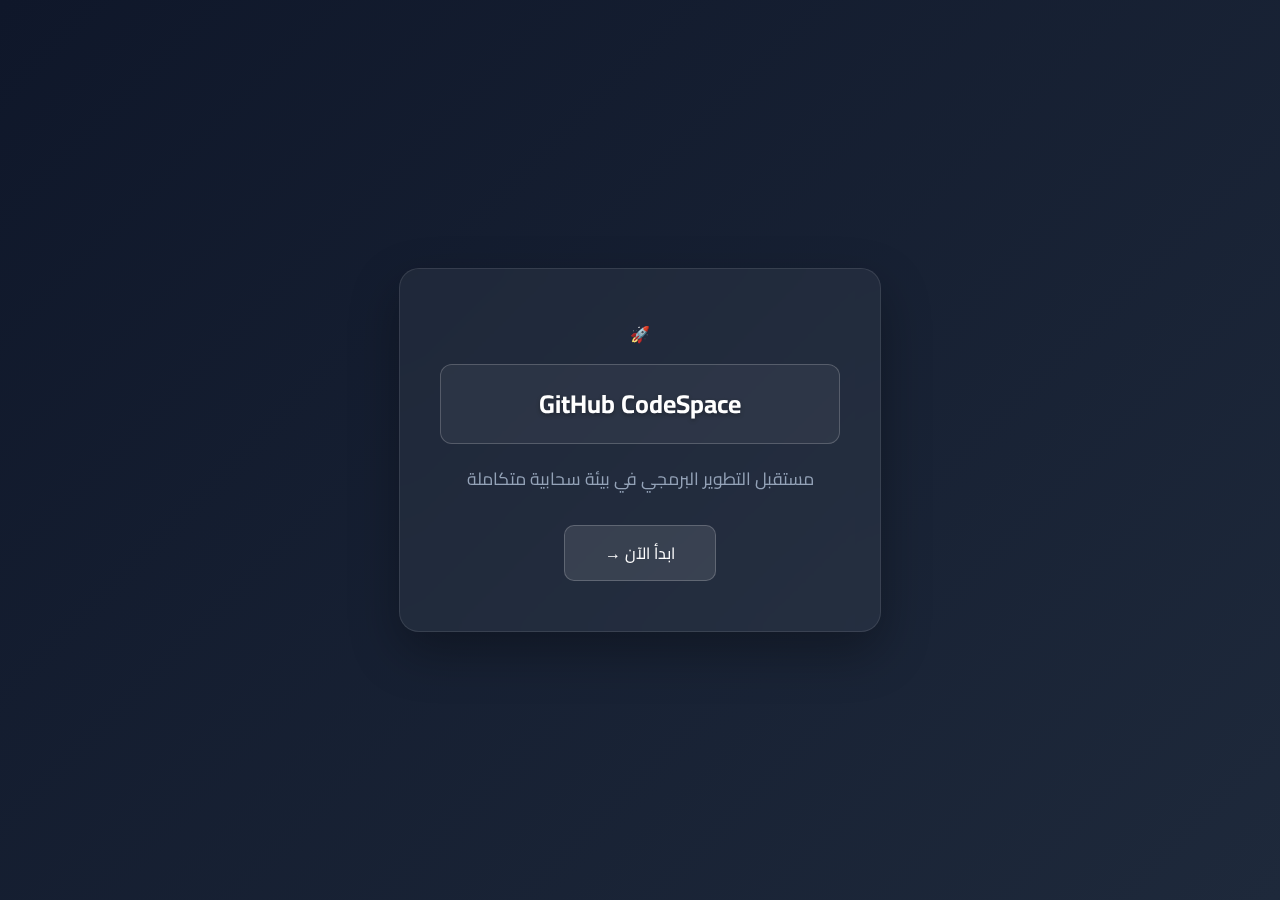
<file: .github/workflows/index.html>
<!DOCTYPE html>
<html lang="ar" dir="rtl">
<head>
    <meta charset="UTF-8">
    <meta name="viewport" content="width=device-width, initial-scale=1.0">
    <title>GitHub CodeSpace</title>
    <link href="https://fonts.googleapis.com/css2?family=Cairo:wght@400;700&display=swap" rel="stylesheet">
    <link rel="stylesheet" href="style.css">
</head>
<body>
    <div class="container animate-in">
        <div class="logo-icon">🚀</div>
        <h1>GitHub CodeSpace</h1>
        <p>مستقبل التطوير البرمجي في بيئة سحابية متكاملة</p>
        <button class="btn-primary" onclick="location.href='names.html'">
            ابدأ الآن <span>→</span>
        </button>
    </div>
</body>
</html>
</file>
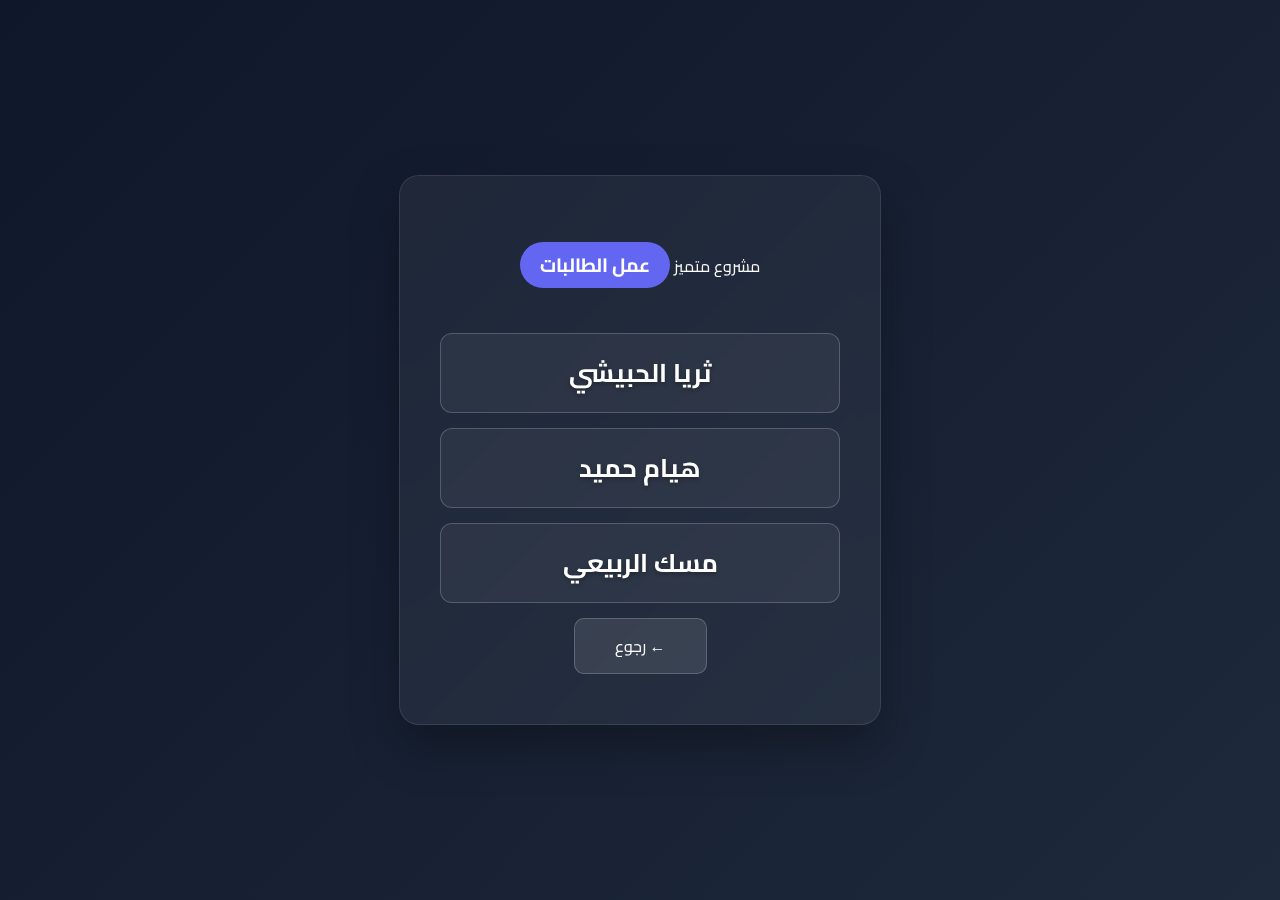
<file: .github/workflows/names.html>
<!DOCTYPE html>
<html lang="ar" dir="rtl">
<head>
    <meta charset="UTF-8">
    <meta name="viewport" content="width=device-width, initial-scale=1.0">
    <title>فريق العمل</title>
    <link href="https://fonts.googleapis.com/css2?family=Cairo:wght@400;700&family=Montserrat:wght@600&display=swap" rel="stylesheet">
    <link rel="stylesheet" href="style.css">
</head>
<body>
    <div class="container animate-in">
        <header>
            <span class="badge">مشروع متميز</span>
            <h2>عمل الطالبات</h2>
        </header>
        
        <div class="names-list">
            <h1 class="name-card">ثريا الحبيشي</h1>
            <h1 class="name-card">هيام حميد</h1>
            <h1 class="name-card">مسك الربيعي</h1>
        </div>

        <button class="btn-secondary" onclick="location.href='index.html'">
            <span>←</span> رجوع
        </button>
    </div>
</body>
</html>
</file>
<file: .github/workflows/style.css>
/* استدعاء الخطوط لضمان عملها */
@import url('https://fonts.googleapis.com/css2?family=Cairo:wght@400;700&display=swap');

body {
    margin: 0;
    font-family: 'Cairo', sans-serif;
    /* خلفية متدرجة عميقة وراقية */
    background: linear-gradient(135deg, #0f172a 0%, #1e293b 100%);
    color: #fff;
    display: flex;
    justify-content: center;
    align-items: center;
    min-height: 100vh;
}

.container {
    text-align: center;
    /* تأثير الزجاج (Glassmorphism) */
    background: rgba(255, 255, 255, 0.05);
    backdrop-filter: blur(10px);
    -webkit-backdrop-filter: blur(10px);
    padding: 50px 40px;
    border-radius: 20px;
    border: 1px solid rgba(255, 255, 255, 0.1);
    box-shadow: 0 20px 50px rgba(0, 0, 0, 0.3);
    width: 100%;
    max-width: 400px;
}

/* التنسيق الخاص بكلمة "عمل الطالبات" أو الشارة */
h2 {
    font-size: 1.2rem;
    background: #6366f1;
    display: inline-block;
    padding: 5px 20px;
    border-radius: 50px;
    margin-bottom: 30px;
}

/* تنسيق الأسماء داخل البطاقات (مثل صورتك) */
h1 {
    margin: 15px 0;
    font-size: 1.6rem;
    padding: 15px;
    /* إطار خفيف جداً حول الاسم */
    border: 1px solid rgba(255, 255, 255, 0.2); 
    border-radius: 12px;
    background: rgba(255, 255, 255, 0.05);
    
    /* حل مشكلة الاختفاء: نستخدم لوناً ثابتاً وواضحاً */
    color: #ffffff; 
    
    /* إضافة ظل خفيف للنص ليعطيه عمق */
    text-shadow: 0 2px 4px rgba(0,0,0,0.3);
    
    transition: 0.3s all ease;
    cursor: default;
}

h1:hover {
    background: rgba(255, 255, 255, 0.15);
    transform: translateY(-5px);
    border-color: #6366f1; /* يتغير لون الإطار عند التأشير */
    box-shadow: 0 10px 20px rgba(0,0,0,0.2);
}

h1:hover {
    background: rgba(255, 255, 255, 0.1);
    transform: translateY(-3px);
    border-color: #6366f1;
}

/* تنسيق النصوص العادية */
p {
    font-size: 1.1em;
    color: #94a3b8;
    margin-bottom: 30px;
}

/* تنسيق الأزرار */
button {
    background: rgba(255, 255, 255, 0.1);
    color: #fff;
    border: 1px solid rgba(255, 255, 255, 0.2);
    padding: 12px 40px;
    font-size: 1em;
    border-radius: 10px;
    cursor: pointer;
    transition: 0.3s;
    font-family: 'Cairo', sans-serif;
}

button:hover {
    background: #fff;
    color: #0f172a;
    transform: scale(1.05);
}
</file>
